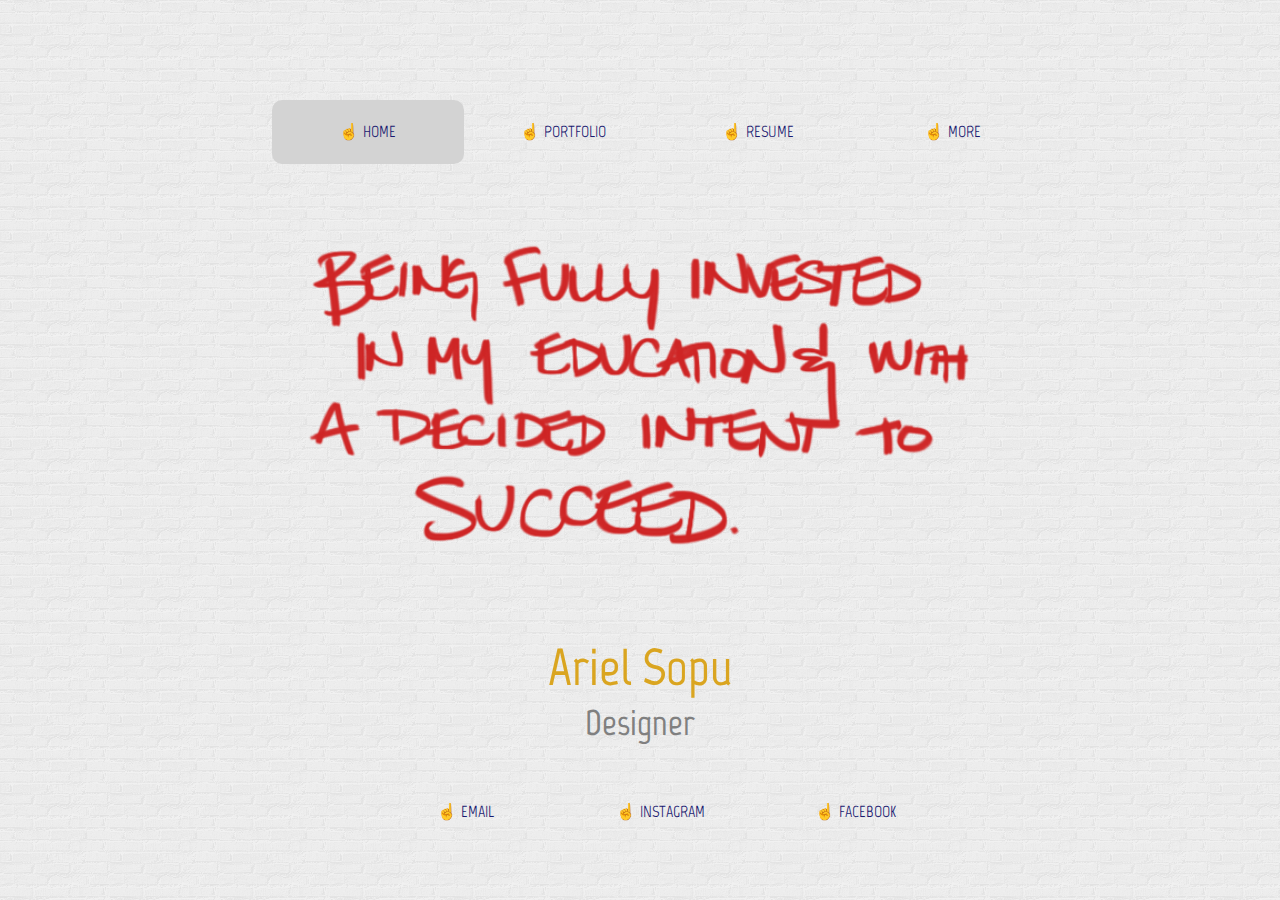
<file: index.html>
<!doctype html>

<html lang="en">
<head>
 

<title>Ariel Sopu</title>

  <meta charset="utf-8">

  <link rel="stylesheet" href="css/styles.css?v=1.0">

  <link rel="icon" type="image/png" href="img/Mushroom.png">

   <link href='http://fonts.googleapis.com/css?family=Marvel' rel='stylesheet' type='text/css'>

<section>
  <div class="navigation">
    <nav role='navigation'>
    <ul>
      <li class="current"><a href="index.html">Home</a></li>
      <li><a href="portfolio.html">Portfolio</a></li>
      <li><a href="resume.html">Resume</a></li>
      <li><a href="collage.html">More</a></li>
    </ul>
  </nav>
</div>
</section>

<style type="text/css">
  img {
    height: 400px;
  }
</style>

<style type="text/css">
  img:hover
    {
    filter: url(filters.svg#grayscale); /* Firefox 3.5+ */
    filter: gray; /* IE6-9 */
    -webkit-filter: grayscale(1); /* Google Chrome & Safari 6+ */
    transition: .5s;
    }
</style>


<div class="statement">
  <img src="img/statement.png">
</div>


<h2>Ariel Sopu</h2>
<h3>Designer</h3>

  
</head>

<body>



</body>


<footer class="grid-container">
  <div class="grid-9">
    <ul>
      <li><a href="mailto:asopu@eagles.ewu.edu">email</a></li>
      <li><a href="http://www.instagram.com/roamsopu">instagram</a></li>
      <li><a href="https://www.facebook.com/rodneynariel.sopu">facebook</a></li>
    </ul>  
  </div>  
  
</footer>

</html>
</file>
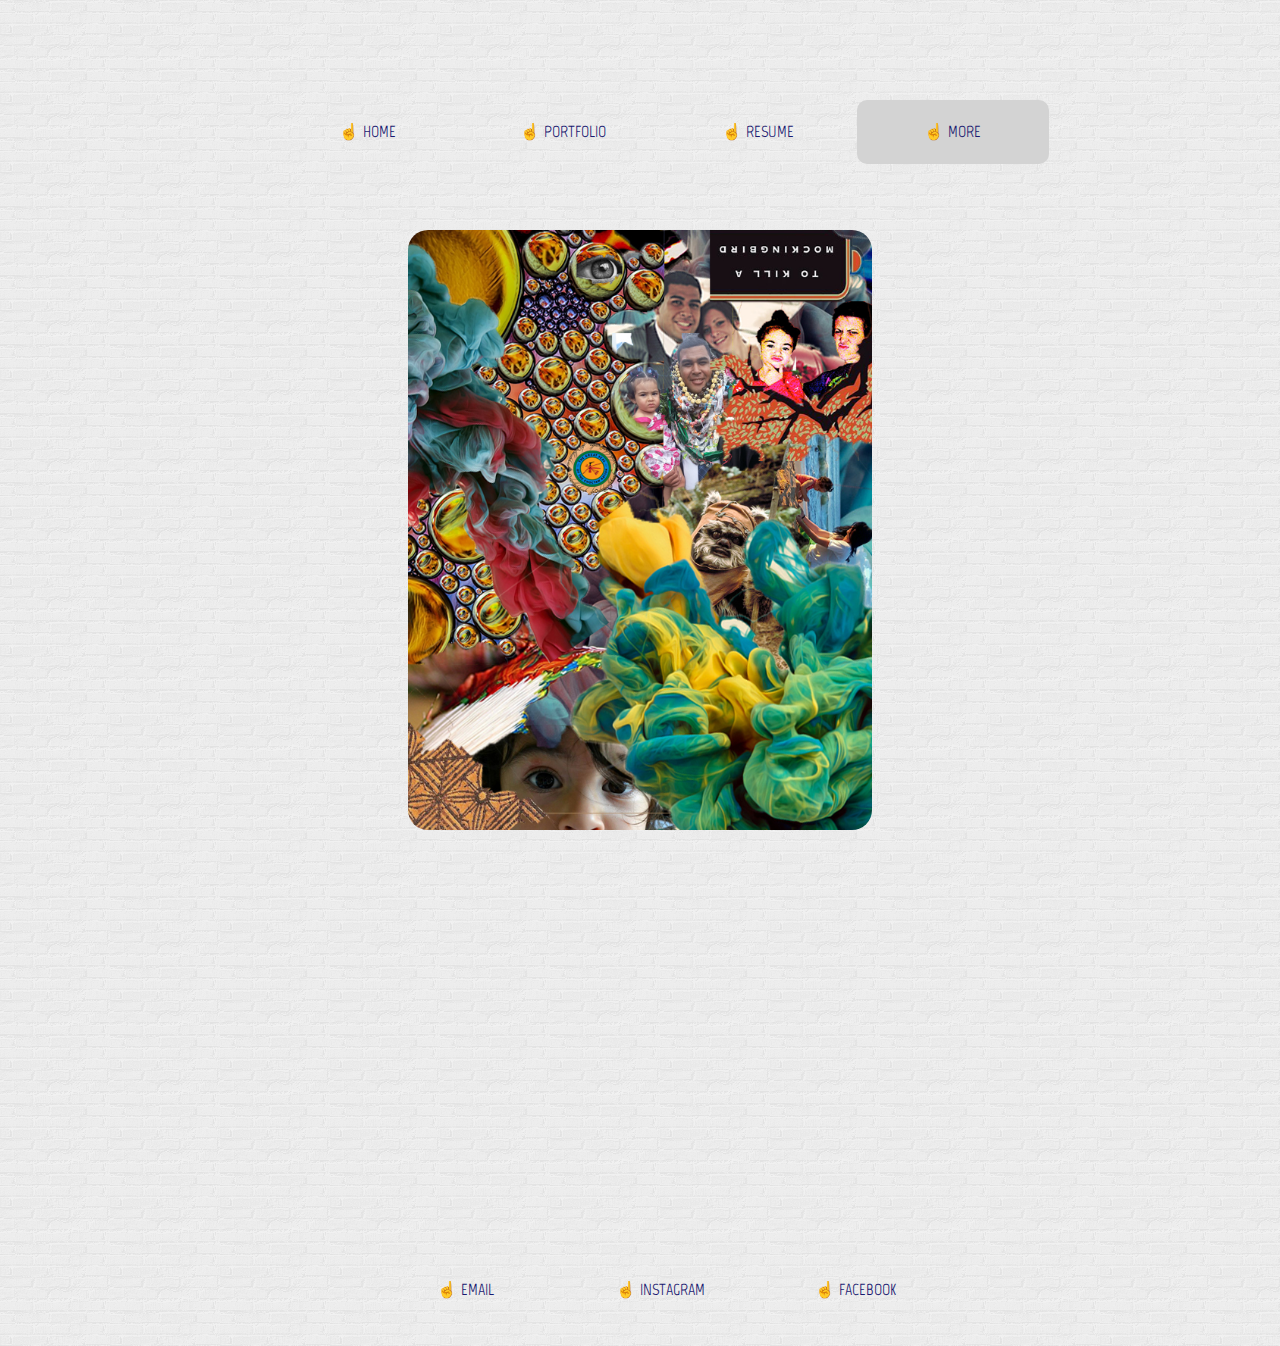
<file: collage.html>
<!doctype html>

<html lang="en">
<head>

<title>More</title>

  <meta charset="utf-8">

  <link rel="stylesheet" href="css/styles.css?v=1.0">

  <link rel="icon" type="image/png" href="img/Mushroom.png">

  <link href='http://fonts.googleapis.com/css?family=Marvel' rel='stylesheet' type='text/css'>


  
</head>

<section>
  <div class="navigation">
    <nav role='navigation'>
    <ul>
      <li><a href="index.html">Home</a></li>
      <li><a href="portfolio.html">Portfolio</a></li>
      <li><a href="resume.html">Resume</a></li>
      <li class="current"><a href="collage.html">More</a></li>
    </ul>
  </nav>
</div>
</section>

<body>

<style type="text/css">
		img	{
		height: 600px;
		margin-top: 50px;
		border-radius: 20px;
		}
</style>

	<div class="collage">
		<img src="img/collage.jpg">
	</div>

<style type="text/css">
	img:hover
		{
    filter: url(filters.svg#grayscale); /* Firefox 3.5+ */
    filter: gray; /* IE6-9 */
    -webkit-filter: grayscale(1); /* Google Chrome & Safari 6+ */
    transition: .5s;
		}
</style>

<style type="text/css">
	iframe {
		margin-top: 50px;
		text-align: center;
	}
</style>
	<div class="audio">
		<iframe width="75%" height="150" scrolling="no" frameborder="no" src="https://w.soundcloud.com/player/?url=https%3A//api.soundcloud.com/tracks/51179021&amp;auto_play=false&amp;hide_related=false&amp;show_comments=true&amp;show_user=true&amp;show_reposts=false&amp;visual=true"></iframe>
	</div>

	<div class="audio">
		<iframe width="75%" height="150" scrolling="no" frameborder="no" src="https://w.soundcloud.com/player/?url=https%3A//api.soundcloud.com/tracks/11442063&amp;auto_play=false&amp;hide_related=false&amp;show_comments=true&amp;show_user=true&amp;show_reposts=false&amp;visual=true"></iframe>
	</div>


</body>

<footer class="grid-container">
  <div class="grid-9">
    <ul>
      <li><a href="mailto:asopu@eagles.ewu.edu">email</a></li>
      <li><a href="http://www.instagram.com/roamsopu">instagram</a></li>
      <li><a href="https://www.facebook.com/rodneynariel.sopu">facebook</a></li>
    </ul>  
  </div>  
  
</footer>

</html>
</file>
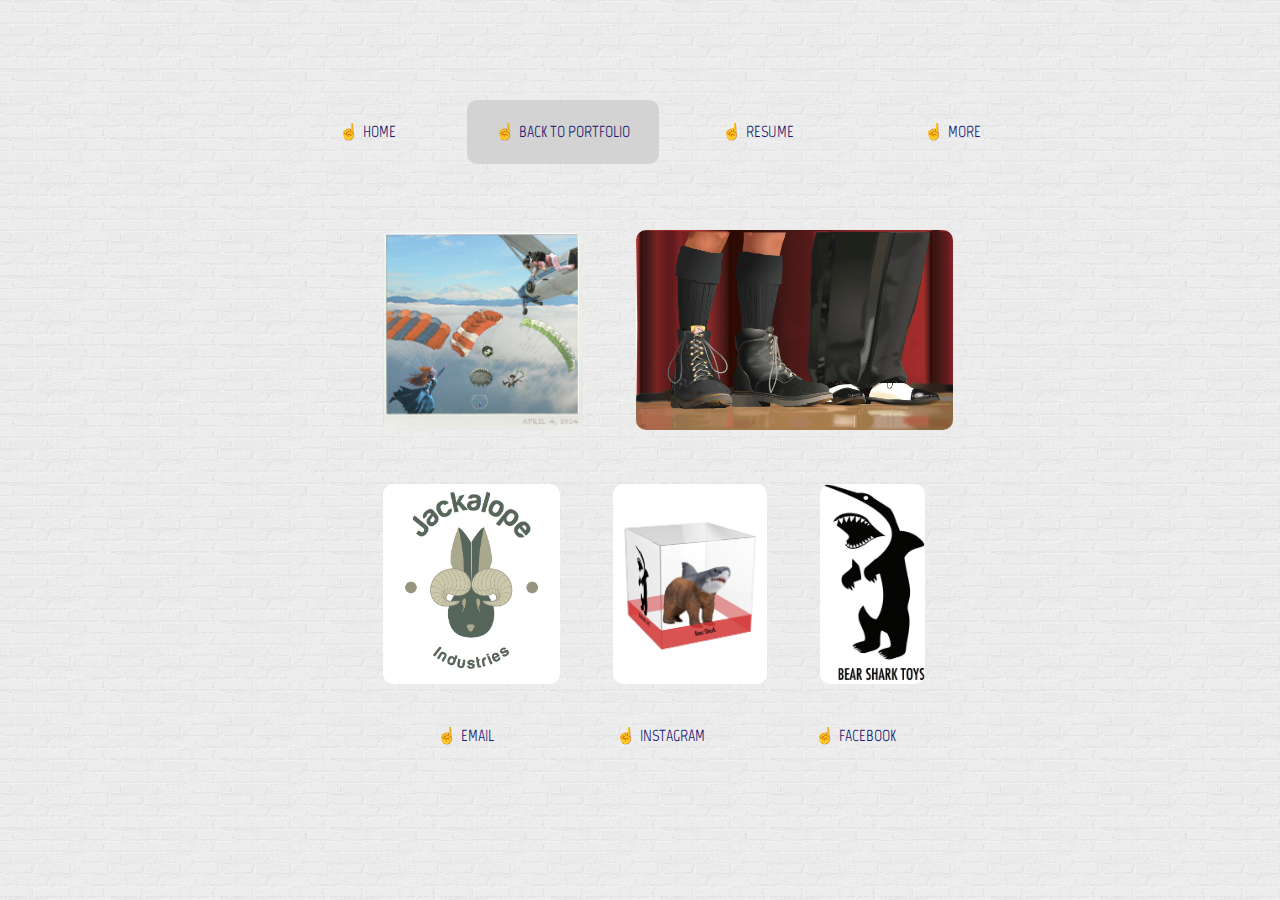
<file: digital.html>
<!doctype html>

<html lang="en">
<head>

<title>Portfolio</title>

  <meta charset="utf-8">

  <link rel="stylesheet" href="css/styles.css?v=1.0">

  <link rel="icon" type="image/png" href="img/Mushroom.png">

  <link href='http://fonts.googleapis.com/css?family=Marvel' rel='stylesheet' type='text/css'>



  
</head>

<section>
	<div class="navigation">
    <nav role='navigation'>
    <ul>
      <li><a href="index.html">Home</a></li>
      <li class="current"><a href="portfolio.html">Back to Portfolio</a></li>
      <li><a href="resume.html">Resume</a></li>
      <li><a href="collage.html">More</a></li>
    </ul>
  </nav>
</div>
</section>

<body>

<div class="portfolio">

	<style type="text/css">
	img {
		border-radius: 10px;
		height: 200px;
		margin-top: 50px;
		margin-left: 50px;
	}
</style>
</div>	

<style type="text/css">
	img:hover
		{
    filter: url(filters.svg#grayscale); /* Firefox 3.5+ */
    filter: gray; /* IE6-9 */
    -webkit-filter: grayscale(1); /* Google Chrome & Safari 6+ */
    transition: .5s;
		}
</style>


<div class="content">
  <img src="img/3.jpg">
	<img src="img/shoes.jpg">
  <img src="img/12.jpg">
  <img src="img/13.jpg">
  <img src="img/14.jpg">
</div>

</body>

<footer class="grid-container">
  <div class="grid-9">
    <ul>
      <li><a href="mailto:asopu@eagles.ewu.edu">email</a></li>
      <li><a href="http://www.instagram.com/roamsopu">instagram</a></li>
      <li><a href="https://www.facebook.com/rodneynariel.sopu">facebook</a></li>
    </ul>  
  </div>  
  
</footer>

</html>
</file>
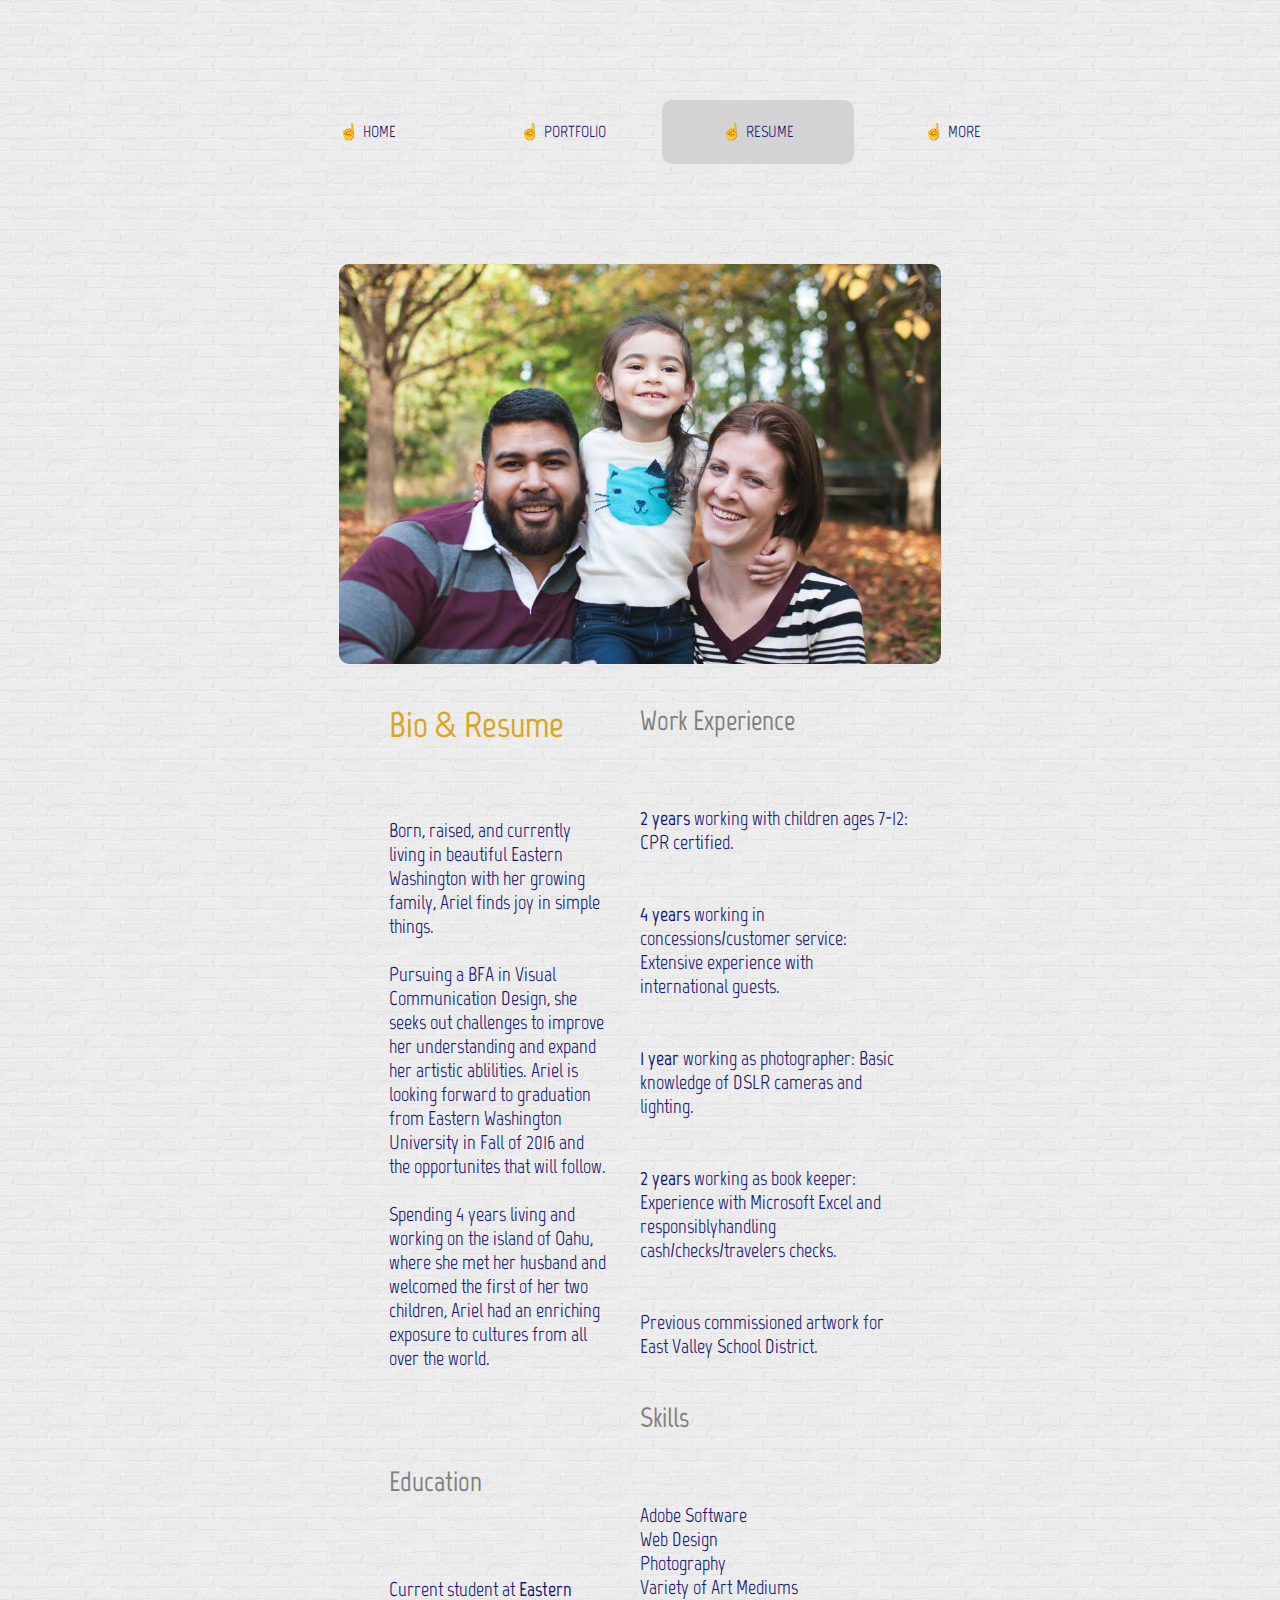
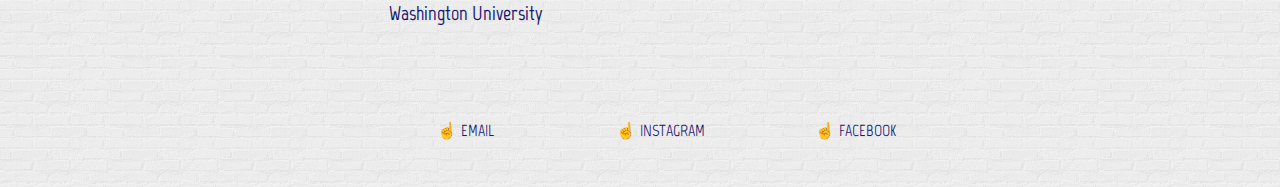
<file: resume.html>
<!doctype html>

<html lang="en">
<head>

	<title>Bio & Resume</title>

  <meta charset="utf-8">

  <link rel="stylesheet" href="css/styles.css?v=1.0">

  <link rel="icon" type="image/png" href="img/Mushroom.png">

  <link href='http://fonts.googleapis.com/css?family=Marvel' rel='stylesheet' type='text/css'>

  
</head>

<section>
  <div class="navigation">
    <nav role='navigation'>
    <ul>
      <li><a href="index.html">Home</a></li>
      <li><a href="portfolio.html">Portfolio</a></li>
      <li class="current"><a href="resume.html">Resume</a></li>
      <li><a href="collage.html">More</a></li>
    </ul>
  </nav>
</div>
</section>

<body>

	<style type="text/css">
  img {
    height: 400px;
    border-radius: 10px;
    margin-bottom: 25px;
  }
</style>

<style type="text/css">
	img:hover
		{
    filter: url(filters.svg#grayscale); /* Firefox 3.5+ */
    filter: gray; /* IE6-9 */
    -webkit-filter: grayscale(1); /* Google Chrome & Safari 6+ */
    transition: .5s;
		}
</style>

<div class="family">
  <img src="img/family.jpg">  
</div>

<style type="text/css">
	p {
		margin-top: 25px;
	}
</style>


<div class="resume-content">
<article class="grid-container">
  <section class="grid-7">

  	<h4>Bio & Resume</h4>
  	<p><br>Born, raised, and currently living in beautiful Eastern Washington with her growing family, Ariel finds joy in simple things.</br>  
  	<br>Pursuing a BFA in Visual Communication Design, she seeks out challenges to improve her understanding and expand her artistic ablilities. Ariel is looking forward to graduation from Eastern Washington University in Fall of 2016 and the opportunites that will follow.</br>
  	<br>Spending 4 years living and working on the island of Oahu, where she met her husband and welcomed the first of her two children, Ariel had an enriching exposure to cultures from all over the world.</p>



  	
  		<br></br>
  		<br></br>
  		<br></br>
	<h6>Education</h6>
  	<p>
  		<br></br>
		Current student at <b>Eastern Washington University</b></p>

		<br></br>
  </section>

  <section class="grid-5">


  	<h6>Work Experience</h6>
  	<br></br>
    
	<p>	 
		 <b>2 years</b> working with children ages 7-12: CPR certified.<br>
		 <br></br>
		 <b>4 years</b> working in concessions/customer service: Extensive experience with <br>international guests.<br>
		 <br></br>
		 <b>1 year</b> working as photographer: Basic knowledge of DSLR cameras and lighting.<br>
		 <br></br>
		 <b>2 years</b> working as book keeper: Experience with Microsoft Excel and responsiblyhandling cash/checks/travelers checks.</br>
		 <br></br>
		 Previous commissioned artwork for East Valley School District.<br><br>
	</p>

	<br></br>
		<h6>Skills</h6>
		<br></br>

	<p>
		 Adobe Software<br>
		 Web Design<br>
		 Photography<br>
		 Variety of Art Mediums</p>
		

		
		
    
  </section>
</article>
</div>



</body>

<footer class="grid-container">
  <div class="grid-9">
    <ul>
      <li><a href="mailto:asopu@eagles.ewu.edu">email</a></li>
      <li><a href="http://www.instagram.com/roamsopu">instagram</a></li>
      <li><a href="https://www.facebook.com/rodneynariel.sopu">facebook</a></li>
    </ul>  
  </div>  
  
</footer>

</html>
</file>
<file: css/styles.css>
/*	lightgrey
	midnightblue
	goldenrod
*/

.content {
	display: inline-block;
	padding-left: 325px;
	padding-right: 150px;
}

figure {
	display: inline-block;
}


.content2 {
	padding-left: 300px;
	padding-right: 200px;
	margin:0px;
}

.resume-content {
	padding-left: 350px;
	padding-right: 350px;
	margin:0px;
}

.family {
	text-align: center;
	margin-top: 100px;
	margin-bottom: 50px;
}


.statement {
	text-align: center;
	margin-top: 25px;

}

.navigation {
	margin-top: 100px;
	text-align: center;
	text-transform: uppercase;
}

.grid-container {
	padding-left: 10px;
	padding-right: 10px;
	margin-left: auto;
	margin-right: auto;
}

.grid-container:after,
	.group:after {
	  content: " ";
	  display: table;
	  clear: both;
	}	

.grid-container > [class^="grid-7"] {
		float: left;
		min-height: 1px;
		padding-left: 10px;
		padding-right: 10px;
		margin-left: 2%;
	}

.grid-container > [class^="grid-5"]:first-child {
		margin-left: 0;
	}

.grid-container > [class^="grid-5"]:last-child {
		float: right;
	}

.grid-5 {
		width: 50%;
	}

.grid-7 {
		width: 40%;
	}



.collage {
	text-align: center;
}

.audio {
	text-align: center;
}

.grid-6 {
	text-align: center;
}

.grid-9 {
	text-align: center;
}

.resume {

}

.portfolio {
	text-align: center;
	
}






h1	{
	background-image: url(../img/stardust.png);
	color: goldenrod;
	text-align: center;
	line-height: 200px;
	font-size: 5em;
	border-radius: 10px;
}
	
	

h2	{
	color: goldenrod;
	font-size: 3.25em;
	text-align: center;
}

h3	{
	color: grey;
	font-size: 2.25em;
	text-align: center;
	margin-top: -40px;
}

h4 {
	color: goldenrod;
	font-size: 2.25em;
	text-align: left;
	margin-top: -40px;
}

h5	{
	color: goldenrod;
	font-size: 2.25em;
	float: left;
	margin-top: -40px;
}

h6	{
	color: grey;
	font-size: 1.75em;
	float: left;
	margin-top: -40px;
}

body {
	font-family: marvel;
	background: url(../img/brickwall.png);
	color: midnightblue;
}

li {
	color: white;
	display: inline-block;
	list-style: none;
}

a {
	display: inline-block;
	line-height: 2em;
	padding: 1em;
	text-decoration: none;
	text-transform: uppercase;
	width: 10em;
}

a {
	color: midnightblue;
}

p {
	font-family: marvel;
	font-size: 1.25em;
}



/* Navigation & Links */

a[href^="index"]::before {
	content: "☝";
	letter-spacing: 4px;
	font-size: 1em;
}

a[href^="index"]:hover::before {
	border-radius: 10px;
	color: goldenrod;
	content: "✌";
	letter-spacing: 4px;
	font-size: 1em;
	padding: 3px;
}

a[href^="portfolio"]::before {
	content: "☝";
	letter-spacing: 4px;
	font-size: 1em;
}

a[href^="portfolio"]:hover::before {
	border-radius: 10px;
	color: goldenrod;
	content: "✌";
	letter-spacing: 4px;
	font-size: 1em;
	padding: 3px;
}

a[href^="resume"]::before {
	content: "☝";
	letter-spacing: 4px;
	font-size: 1em;
}

a[href^="resume"]:hover::before {
	border-radius: 10px;
	color: goldenrod;
	content: "✌";
	letter-spacing: 4px;
	font-size: 1em;
	padding: 3px;
}

a[href^="collage"]::before {
	content: "☝";
	letter-spacing: 4px;
	font-size: 1em;
}

a[href^="collage"]:hover::before {
	border-radius: 10px;
	color: goldenrod;
	content: "✌";
	letter-spacing: 4px;
	font-size: 1em;
	padding: 3px;
}

a[href^="mailto"]:before {
  content: "☝";
  padding-right: .25em;
}

a[href^="mailto"]:hover::before {
	border-radius: 10px;
	color: goldenrod;
	content: "✌";
	letter-spacing: 4px;
	font-size: 1em;
	padding: 3px;
}

a[href^="http"]:before {
  content: "☝";
  padding-right: .25em;
}

a[href^="http"]:hover::before {
	border-radius: 10px;
	color: goldenrod;
	content: "✌";
	letter-spacing: 4px;
	font-size: 1em;
	padding: 3px;
}

a[href*="etsy"]:before {
  content: "☝";
  padding-right: .25em;
}

a[href*="etsy"]:hover::before {
	border-radius: 10px;
	color: goldenrod;
	content: "✌";
	letter-spacing: 4px;
	font-size: 1em;
	padding: 3px;
}


.current {
	background: lightgrey;
	border-radius: 10px;
	content: "◉";
	
}




/* MEDIA QUERIES*/

@media (min-width: 1px) and (max-width: 767px)  {
	.grid-container > [class^="grid-"] {
		padding-top: 5px;
		padding-bottom: 5px;
	}
	.hide-mobile {
		display: none;
	}
}

@media (min-width: 768px) {
</file>
